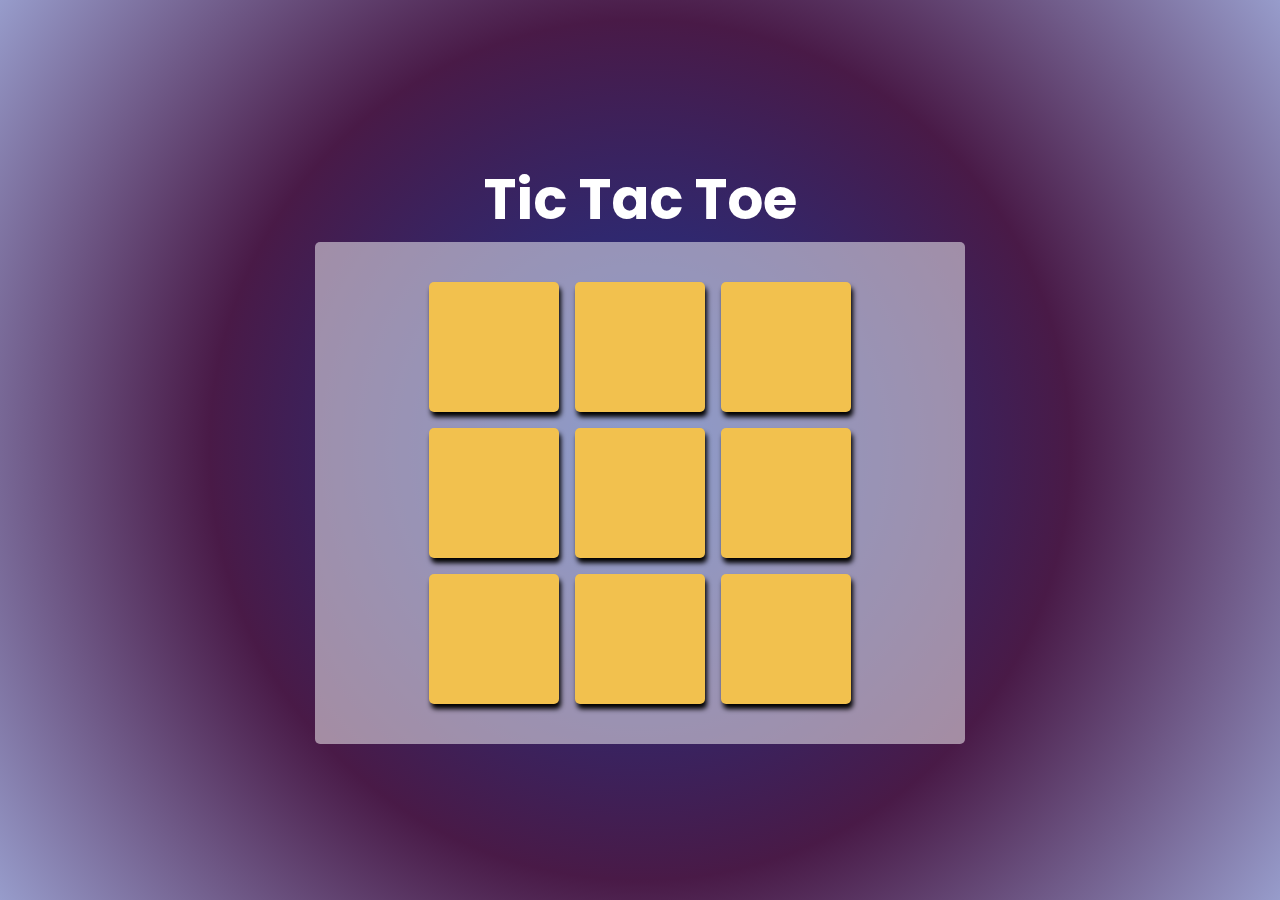
<file: index.html>
<!DOCTYPE html>
<html lang="en">

<head>
  <meta charset="UTF-8">
  <meta name="viewport" content="width=device-width, initial-scale=1.0">
  <title>Tic Tac Toe game using Html CSS and JS</title>
  <link rel="stylesheet" href="styles.css">
  <link rel="stylesheet" href="https://cdnjs.cloudflare.com/ajax/libs/font-awesome/6.2.1/css/all.min.css" />
  
</head>

<body>
  <div class="container">
    <h1>
      Tic Tac Toe
    </h1>
    <div id="gameboard">
      <div class="box" id="0"></div>
      <div class="box" id="1"></div>
      <div class="box" id="2"></div>
      <div class="box" id="3"></div>
      <div class="box" id="4"></div>
      <div class="box" id="5"></div>
      <div class="box" id="6"></div>
      <div class="box" id="7"></div>
      <div class="box" id="8"></div>

      <div class="modal">
        <div class="content">
          <h2 class="message">
            Congratulations player X
          </h2>
          <p>
            You've won the Game!
          </p>
          <button id="restartbtn">
            Restart
          </button>
        </div>
      </div>
    </div>
  </div>
  <script src="script.js"></script>
</body>

</html>
</file>
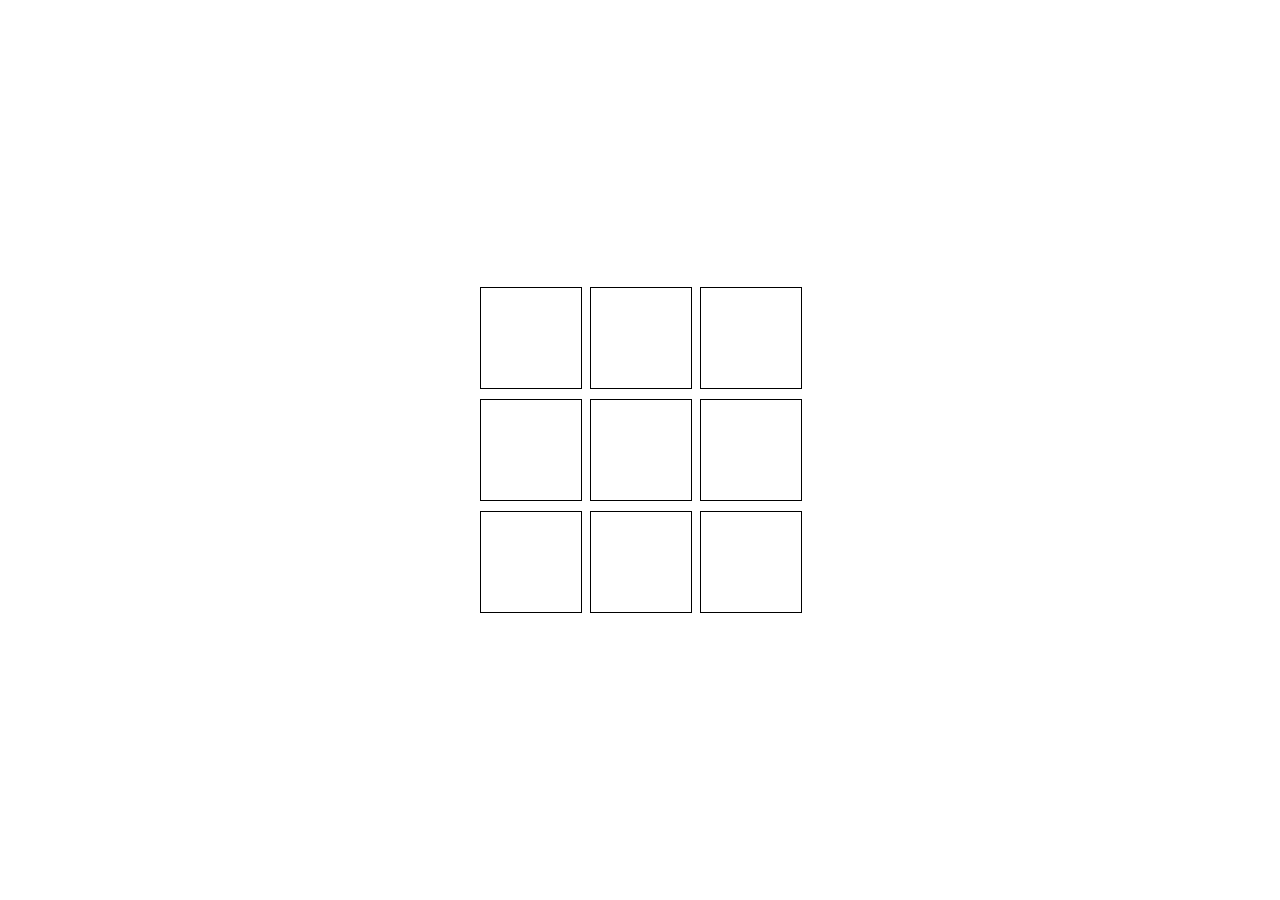
<file: tic-tac.html>
<!DOCTYPE html>
<html lang="en">
<head>
  <meta charset="UTF-8">
  <meta name="viewport" content="width=device-width, initial-scale=1.0">
  <title>Tic Tac Toe</title>
  <link href="tic-tac.css" rel="stylesheet">
</head>
<body>
  <div class="board"></div>
  <script src="tic-tac.js"></script>
</body>
</html>
</file>
<file: styles.css>
@import url('https://fonts.googleapis.com/css2?family=Poppins:ital,wght@0,100;0,200;0,300;0,400;0,500;0,600;0,700;0,800;0,900;1,100;1,200;1,300;1,400;1,500;1,600;1,700;1,800;1,900&display=swap');

*{
  padding: 0;
  margin: 0;
  box-sizing: border-box;
}

:root{
  --orangeColor: #f2c14e;
  --darkColor: #2d414b;
}

body{
  background-color: rgb(23, 54, 150);
  background: radial-gradient(
    circle,
      rgb(23, 54, 150) 0%,
      rgb(73, 26, 71) 55%,
      rgba(151, 156, 203, 1) 100%
  );
  font-family: "poppins", sans-serif;
  overflow-x: hidden;
}

.container{
  display: flex;
  align-items: center;
  justify-content: center;
  height: 100vh;
  flex-direction: column;
}

.container h1{
  font-size: 3.5rem;
  color: #fff;
}

#gameboard{
  width: 650px;
  padding: 2rem 5rem;
  display: flex;
  align-items: center;
  justify-content: center;
  flex-wrap: wrap;
  background-color: rgba(255, 255, 255, 0.5);
  border-radius: 5px;
}

.box{
  height: 130px;
  width: 130px;
  display: flex;
  align-items: center;
  justify-content: center;
  color: var(--darkColor);
  background-color: var(--orangeColor);
  font-weight: 600;
  font-size: 5.5rem;
  margin: 0.5rem;
  box-shadow: 2px 5px 5px #000;
  border-radius: 5px;
  cursor: pointer;
}

.modal{
  position: absolute;
  width: 650px;
  height: 400px;
  background-color: #fff;
  border-radius: 5px;
  box-shadow: 5px 10px 10px;
 
  opacity: 0;
  transform: translateX(500%);
  transition: all 0.4s ease-in;
}

.container.success .modal{
  opacity: 1;
  transform: translateY(0);
}
.container.success .box{
  cursor: not-allowed;
}

.content {
  display: flex;
  align-items: center;
  justify-content: center;
  flex-direction: column ;
  height: 100%;
}
.content h2{
  font-size: 2.5rem;
}
button{
  outline: none;
  border: none;
  padding: 0.8rem 4rem;
  margin-top: 2rem;
  border-radius: 5px;
  font-family: inherit;
  font-size: 1.2rem;
  width: 320px;
  cursor: pointer;
  background-color: var(--orangeColor);
  color: var(--darkColor);
  font-weight: 600;
}

button:active{
  transform: scale(0.98);
}
</file>
<file: tic-tac.css>
body {
    display: flex;
    justify-content: center;
    align-items: center;
    height: 100vh;
    margin: 0;
  }
  .board {
    display: grid;
    grid-template-columns: repeat(3, 100px);
    grid-gap: 10px;
  }
  .cell {
    width: 100px;
    height: 100px;
    border: 1px solid black;
    display: flex;
    justify-content: center;
    align-items: center;
    font-size: 2rem;
    cursor: pointer;
  }
</file>
